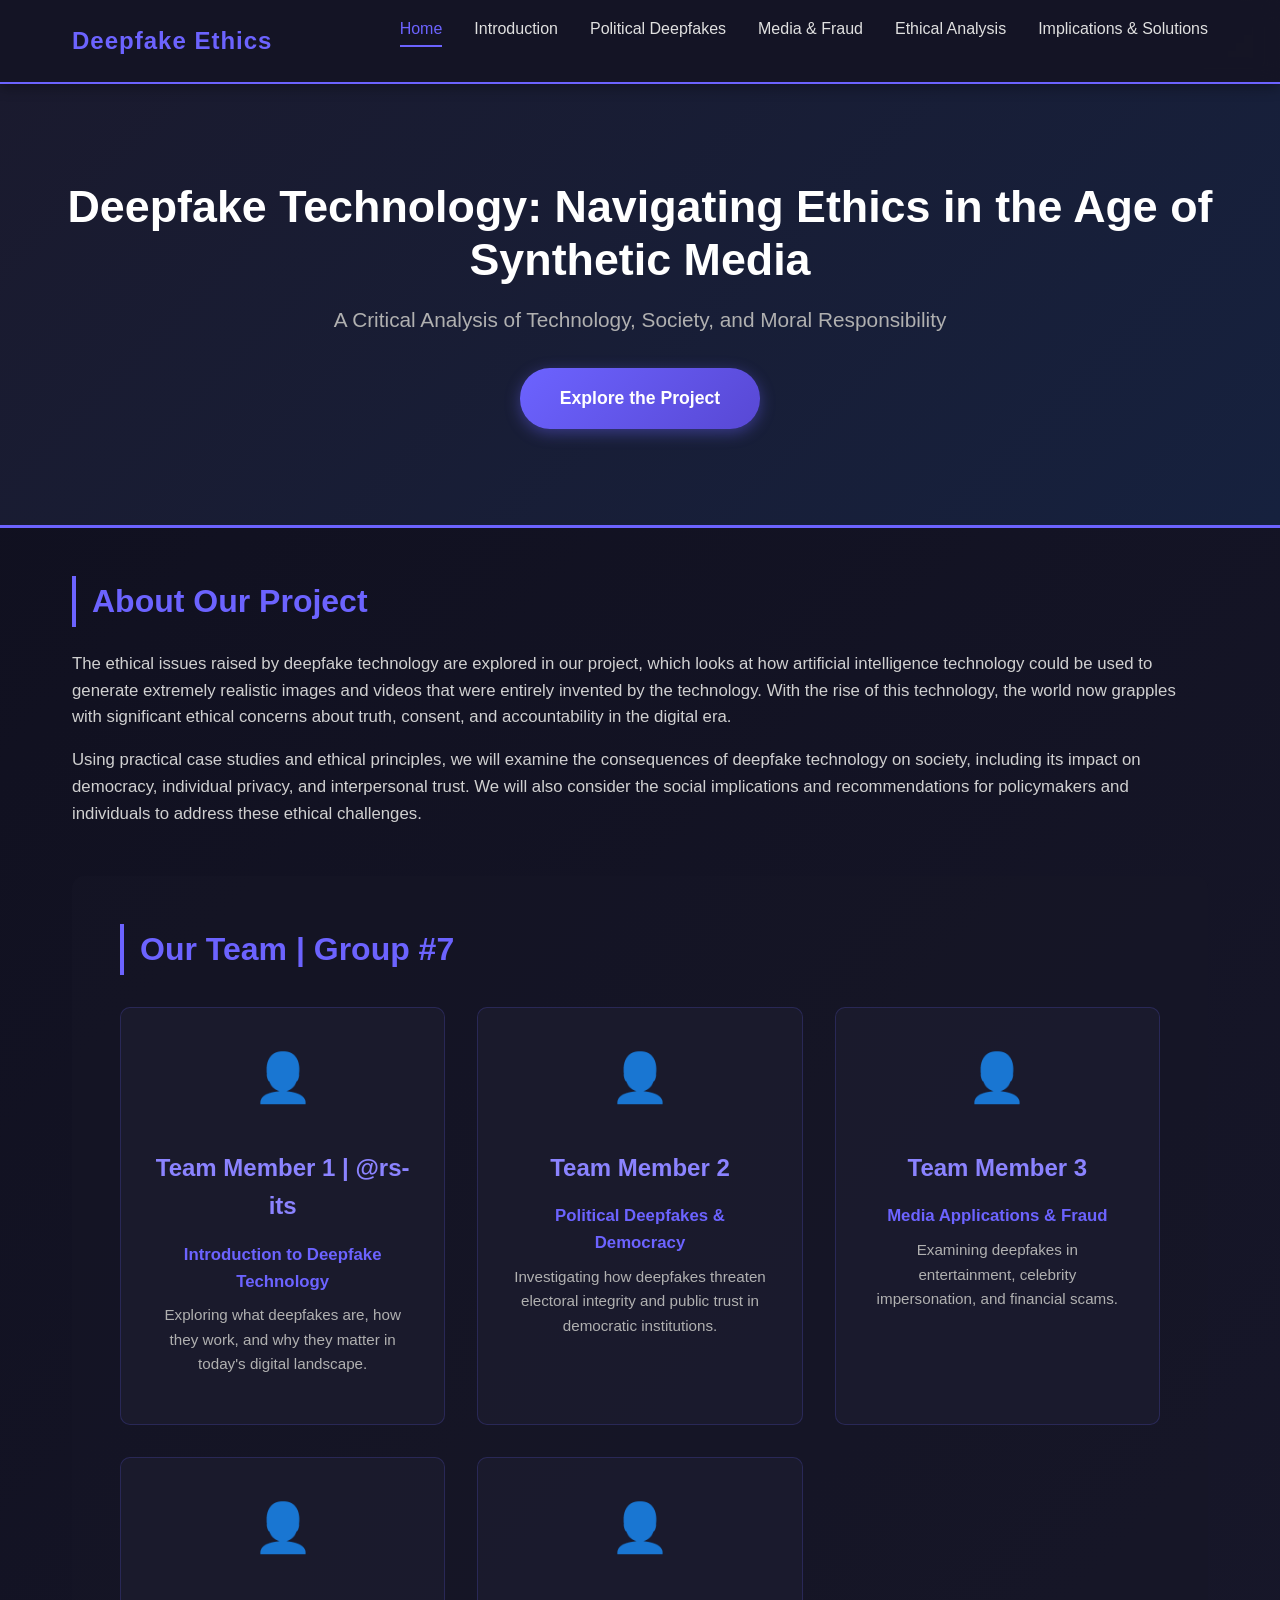
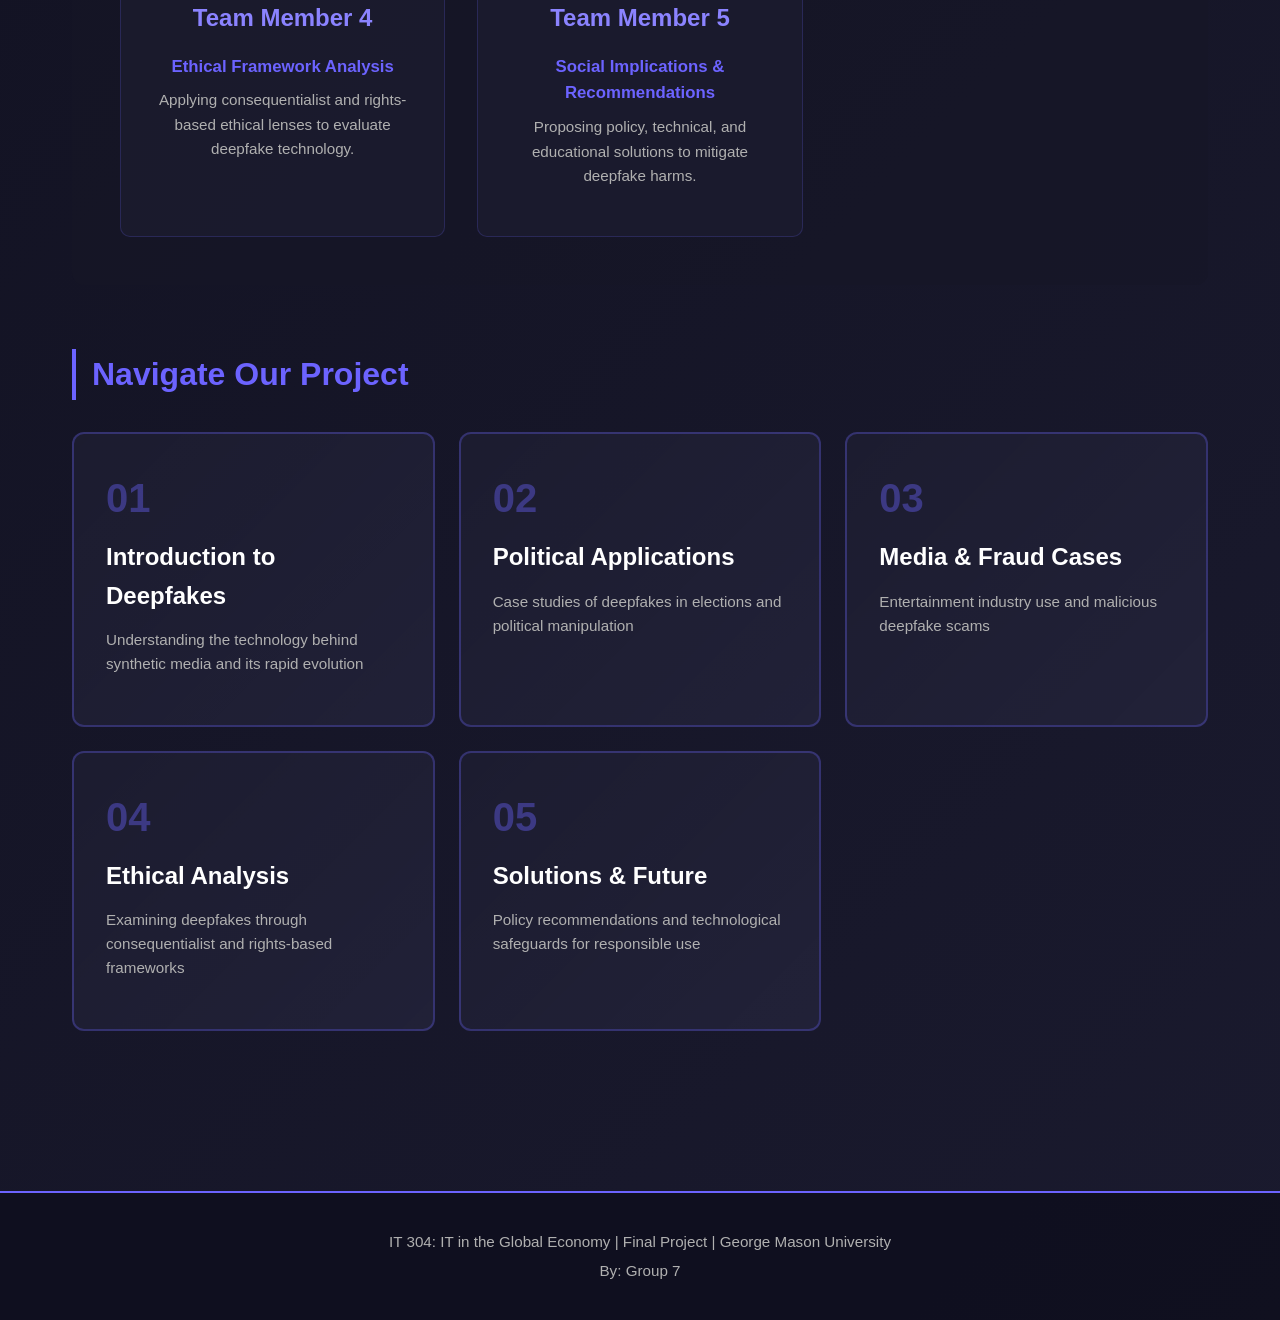
<file: index.html>
<!DOCTYPE html>
<html lang="en">
<head>
    <meta charset="UTF-8">
    <meta name="viewport" content="width=device-width, initial-scale=1.0">
    <title>Deepfake Technology: Ethics and Society | IT 304 Final Project</title>
    <link rel="stylesheet" href="styles.css">
</head>
<body>
    <nav class="navbar">
        <div class="nav-container">
            <div class="nav-logo">Deepfake Ethics</div>
            <ul class="nav-menu">
                <li><a href="index.html" class="active">Home</a></li>
                <li><a href="introduction.html">Introduction</a></li>
                <li><a href="application1.html">Political Deepfakes</a></li>
                <li><a href="application2.html">Media & Fraud</a></li>
                <li><a href="ethics.html">Ethical Analysis</a></li>
                <li><a href="recommendations.html">Implications & Solutions</a></li>
            </ul>
        </div>
    </nav>

    <div class="hero-section">
        <div class="hero-content">
            <h1>Deepfake Technology: Navigating Ethics in the Age of Synthetic Media</h1>
            <p class="hero-subtitle">A Critical Analysis of Technology, Society, and Moral Responsibility</p>
            <a href="introduction.html" class="cta-button">Explore the Project</a>
        </div>
    </div>

    <div class="container">
        <section class="about-section">
            <h2>About Our Project</h2>
            <p>The ethical issues raised by deepfake technology are explored in our project, which looks at how artificial intelligence technology could be used to generate extremely realistic images and videos that were entirely invented by the technology. With the rise of this technology, the world now grapples with significant ethical concerns about truth, consent, and accountability in the digital era.</p>
            
            <p>Using practical case studies and ethical principles, we will examine the consequences of deepfake technology on society, including its impact on democracy, individual privacy, and interpersonal trust. We will also consider the social implications and recommendations for policymakers and individuals to address these ethical challenges.</p>
        </section>

        <section class="team-section">
            <h2>Our Team | Group #7</h2>
            <div class="team-grid">
                <div class="team-member">
                    <div class="member-icon">👤</div>
                    <h3>Team Member 1 | @rs-its</h3>
                    <p class="member-role">Introduction to Deepfake Technology</p>
                    <p class="member-bio">Exploring what deepfakes are, how they work, and why they matter in today's digital landscape.</p>
                </div>

                <div class="team-member">
                    <div class="member-icon">👤</div>
                    <h3>Team Member 2</h3>
                    <p class="member-role">Political Deepfakes & Democracy</p>
                    <p class="member-bio">Investigating how deepfakes threaten electoral integrity and public trust in democratic institutions.</p>
                </div>

                <div class="team-member">
                    <div class="member-icon">👤</div>
                    <h3>Team Member 3</h3>
                    <p class="member-role">Media Applications & Fraud</p>
                    <p class="member-bio">Examining deepfakes in entertainment, celebrity impersonation, and financial scams.</p>
                </div>

                <div class="team-member">
                    <div class="member-icon">👤</div>
                    <h3>Team Member 4</h3>
                    <p class="member-role">Ethical Framework Analysis</p>
                    <p class="member-bio">Applying consequentialist and rights-based ethical lenses to evaluate deepfake technology.</p>
                </div>

                <div class="team-member">
                    <div class="member-icon">👤</div>
                    <h3>Team Member 5</h3>
                    <p class="member-role">Social Implications & Recommendations</p>
                    <p class="member-bio">Proposing policy, technical, and educational solutions to mitigate deepfake harms.</p>
                </div>
            </div>
        </section>

        <section class="navigation-section">
            <h2>Navigate Our Project</h2>
            <div class="nav-cards">
                <a href="introduction.html" class="nav-card">
                    <div class="card-number">01</div>
                    <h3>Introduction to Deepfakes</h3>
                    <p>Understanding the technology behind synthetic media and its rapid evolution</p>
                </a>

                <a href="application1.html" class="nav-card">
                    <div class="card-number">02</div>
                    <h3>Political Applications</h3>
                    <p>Case studies of deepfakes in elections and political manipulation</p>
                </a>

                <a href="application2.html" class="nav-card">
                    <div class="card-number">03</div>
                    <h3>Media & Fraud Cases</h3>
                    <p>Entertainment industry use and malicious deepfake scams</p>
                </a>

                <a href="ethics.html" class="nav-card">
                    <div class="card-number">04</div>
                    <h3>Ethical Analysis</h3>
                    <p>Examining deepfakes through consequentialist and rights-based frameworks</p>
                </a>

                <a href="recommendations.html" class="nav-card">
                    <div class="card-number">05</div>
                    <h3>Solutions & Future</h3>
                    <p>Policy recommendations and technological safeguards for responsible use</p>
                </a>
            </div>
        </section>
    </div>

    <footer>
        <p>IT 304: IT in the Global Economy | Final Project | George Mason University</p>
        <p>By: Group 7</p>
    </footer>
</body>
</html>
</file>
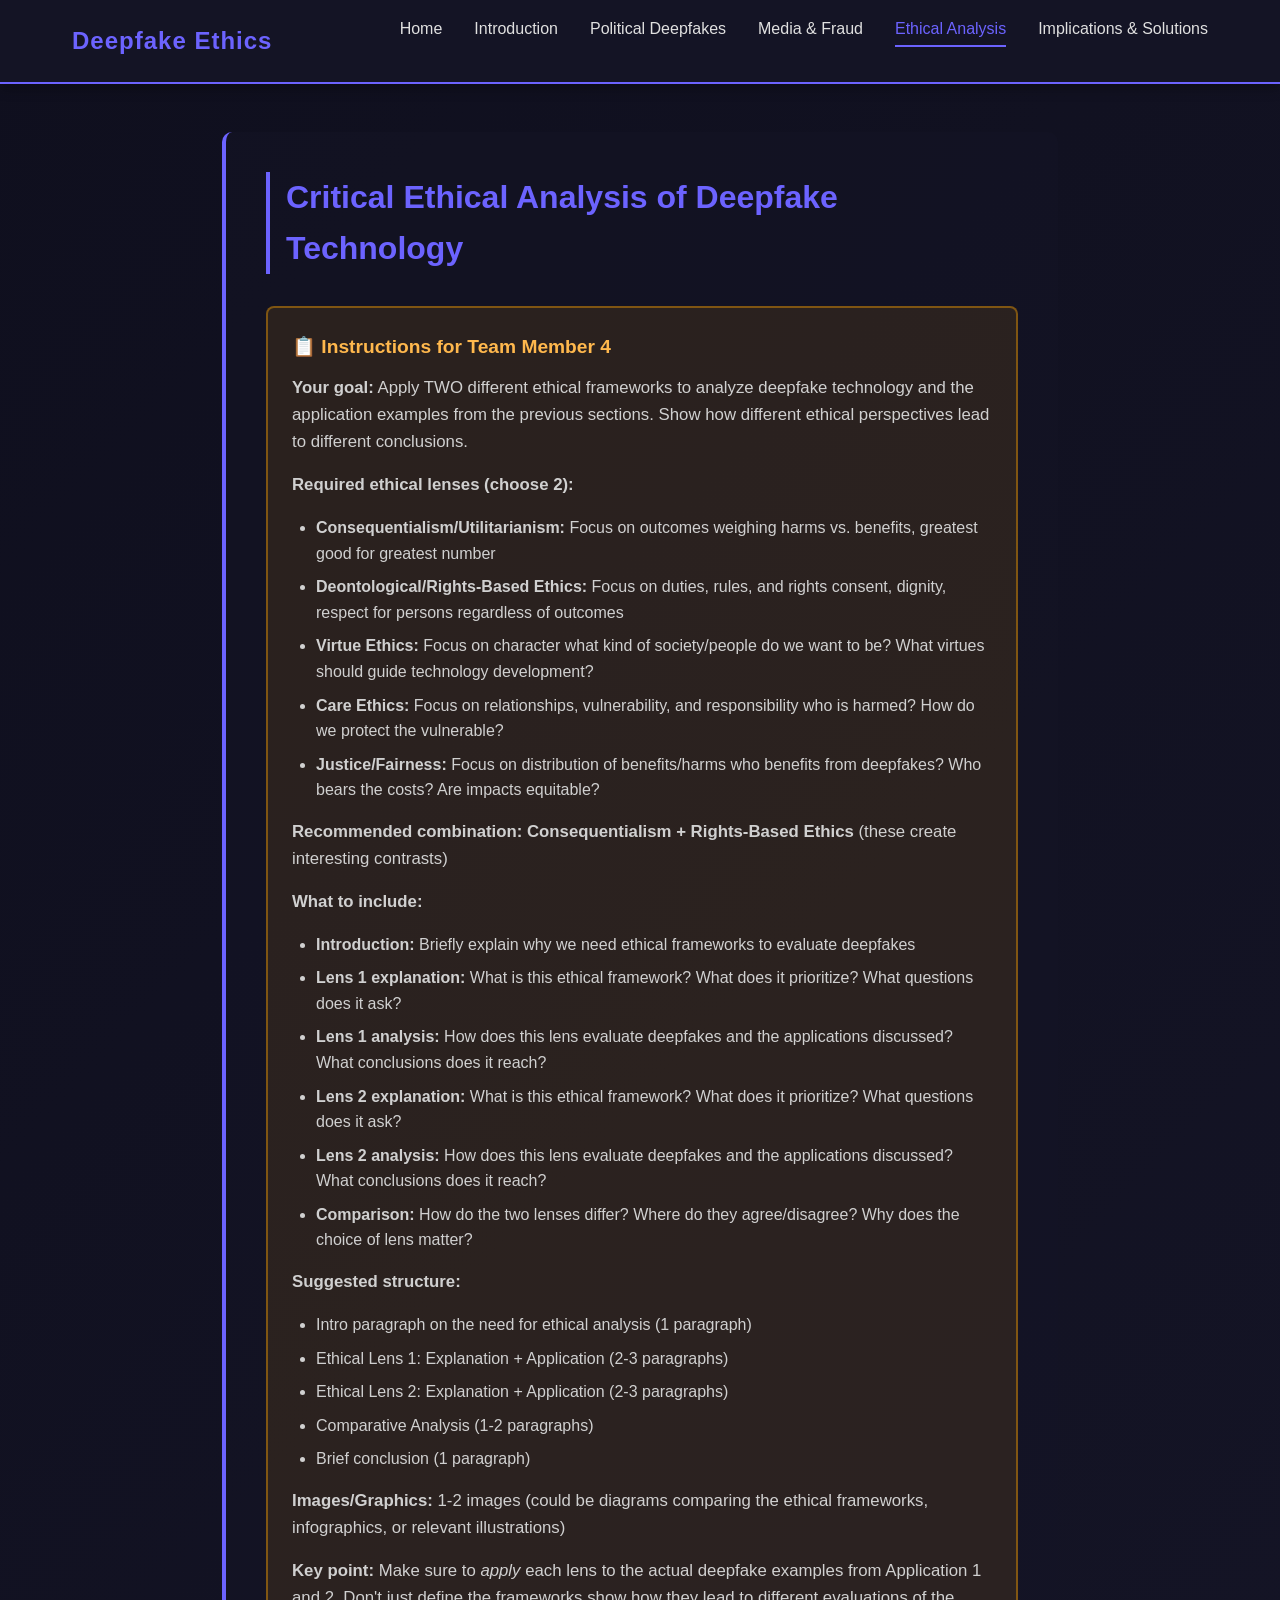
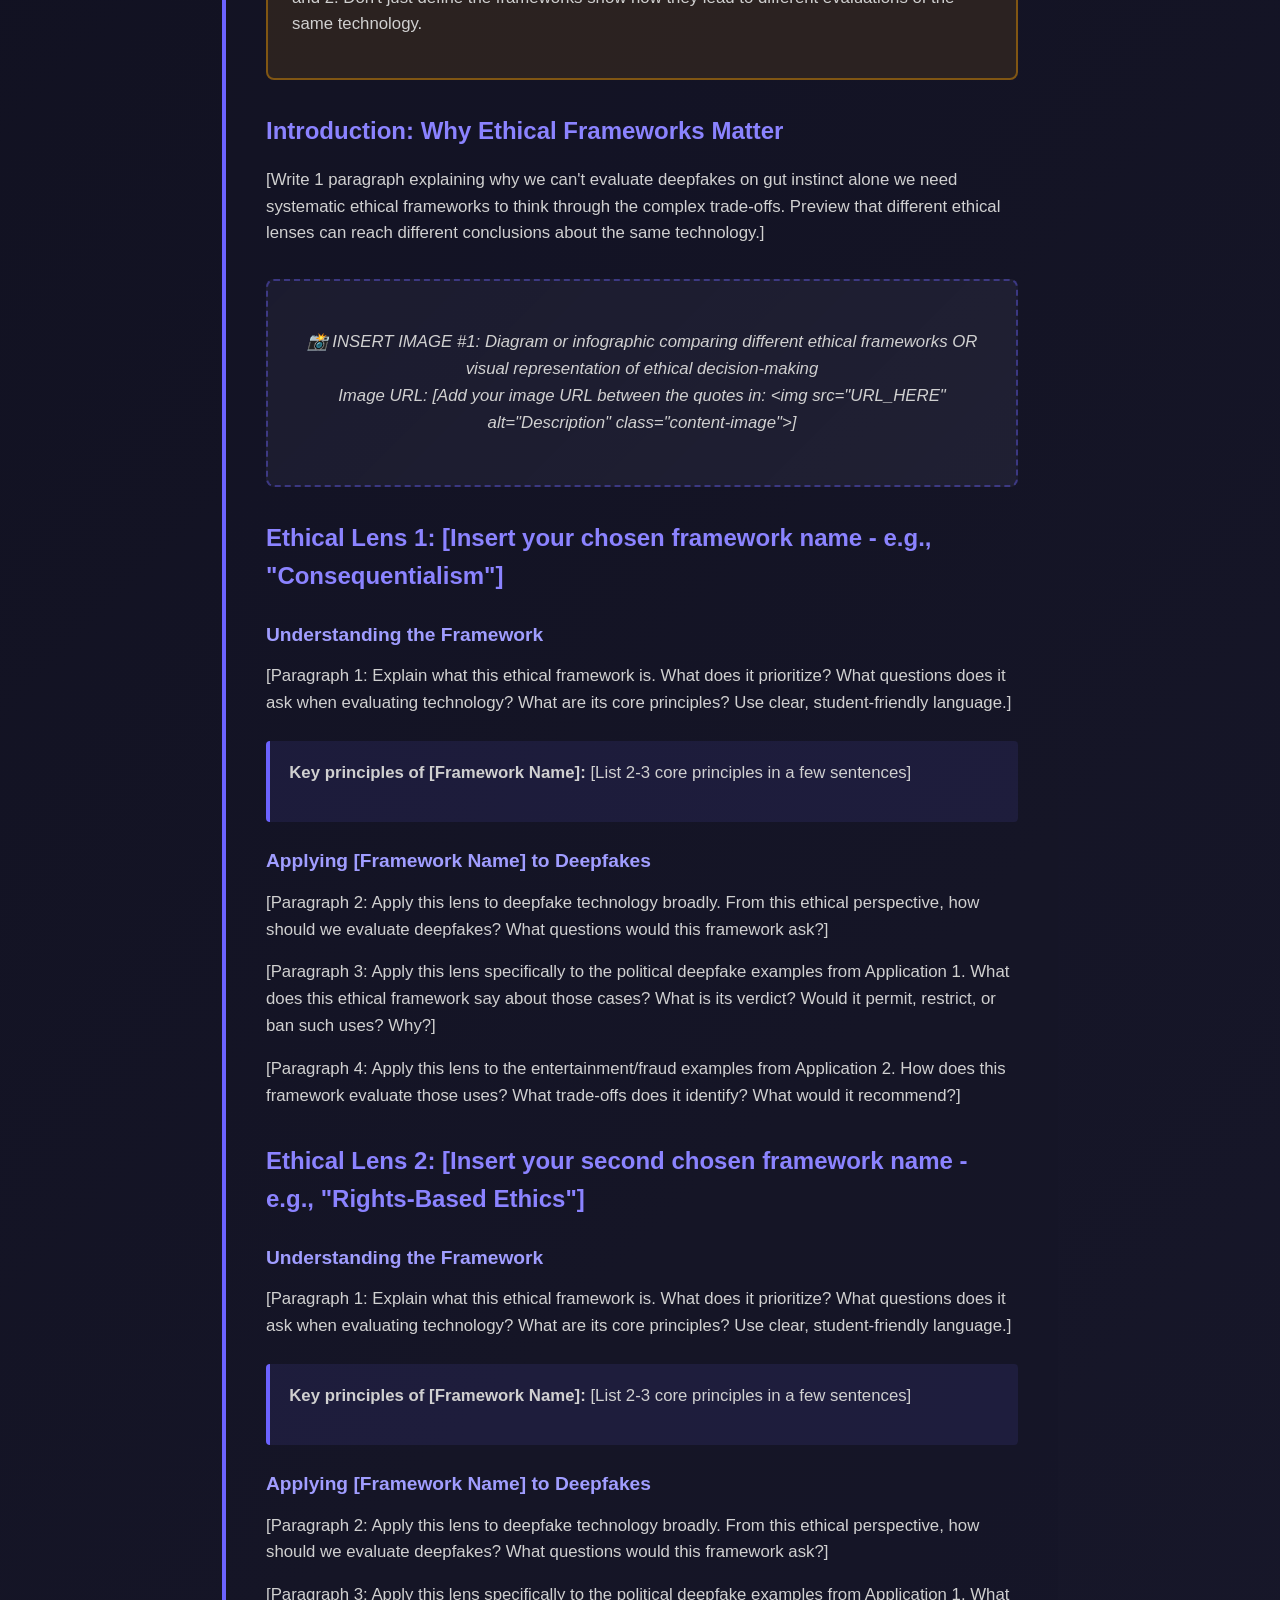
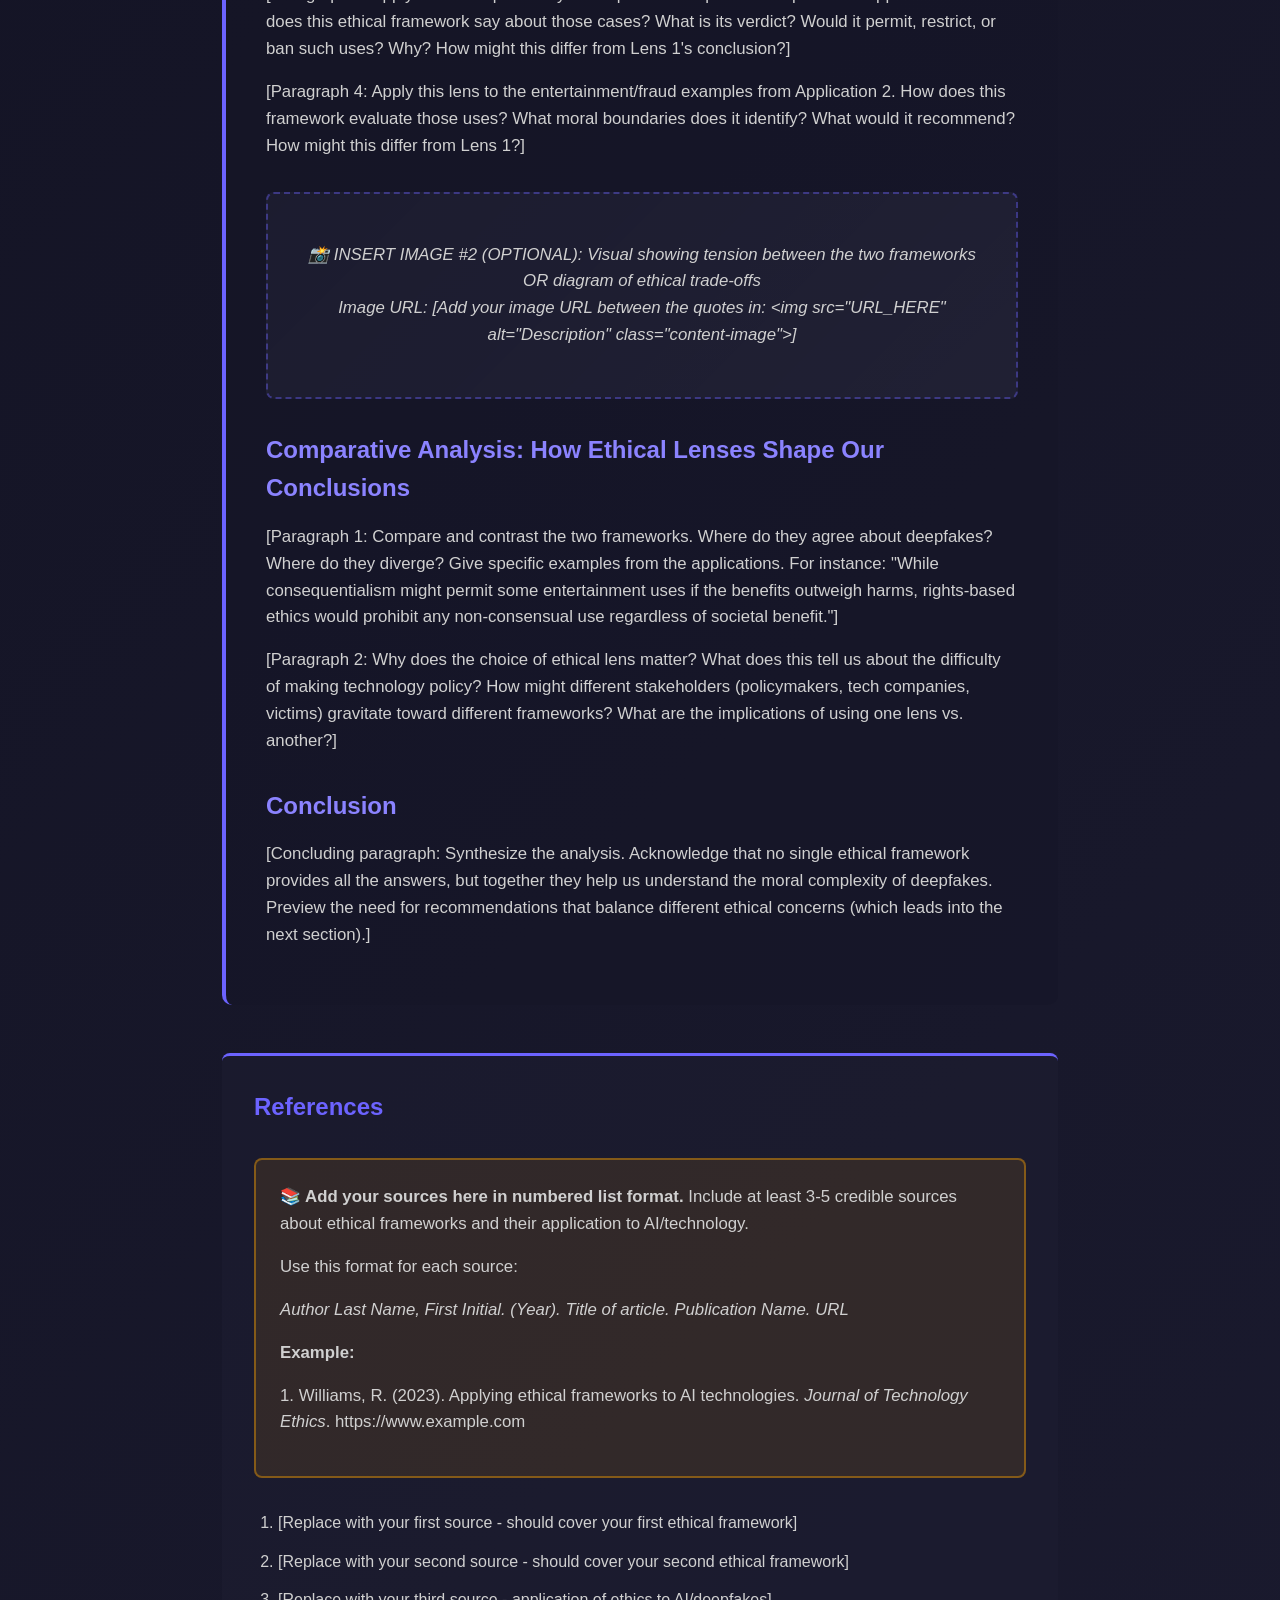
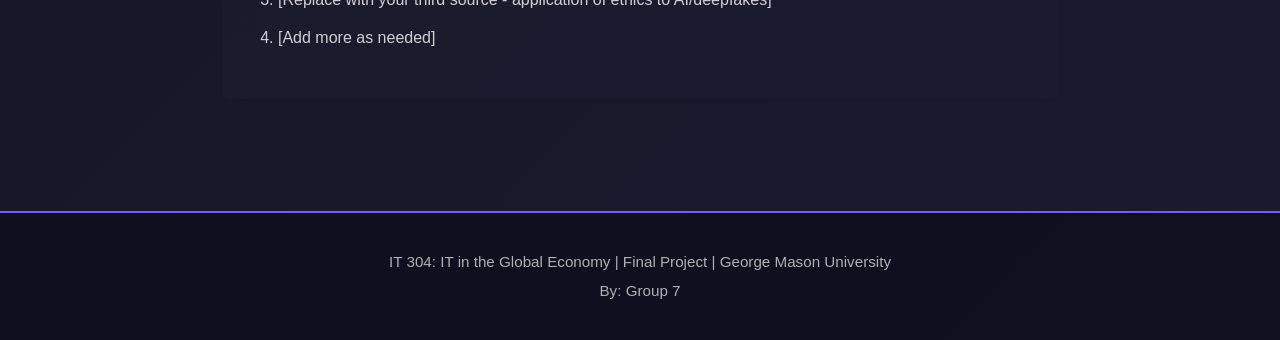
<file: ethics.html>
<!DOCTYPE html>
<html lang="en">
<head>
    <meta charset="UTF-8">
    <meta name="viewport" content="width=device-width, initial-scale=1.0">
    <title>Ethical Analysis | IT 304 Final Project</title>
    <link rel="stylesheet" href="styles.css">
</head>
<body>
    <nav class="navbar">
        <div class="nav-container">
            <div class="nav-logo">Deepfake Ethics</div>
            <ul class="nav-menu">
                <li><a href="index.html">Home</a></li>
                <li><a href="introduction.html">Introduction</a></li>
                <li><a href="application1.html">Political Deepfakes</a></li>
                <li><a href="application2.html">Media & Fraud</a></li>
                <li><a href="ethics.html" class="active">Ethical Analysis</a></li>
                <li><a href="recommendations.html">Implications & Solutions</a></li>
            </ul>
        </div>
    </nav>

    <div class="content-container">
        <section class="content-section">
            <h2>Critical Ethical Analysis of Deepfake Technology</h2>
            
            <!-- INSTRUCTION BOX FOR TEAMMATE -->
            <div class="template-instructions">
                <h4>📋 Instructions for Team Member 4</h4>
                <p><strong>Your goal:</strong> Apply TWO different ethical frameworks to analyze deepfake technology and the application examples from the previous sections. Show how different ethical perspectives lead to different conclusions.</p>
                
                <p><strong>Required ethical lenses (choose 2):</strong></p>
                <ul>
                    <li><strong>Consequentialism/Utilitarianism:</strong> Focus on outcomes weighing harms vs. benefits, greatest good for greatest number</li>
                    <li><strong>Deontological/Rights-Based Ethics:</strong> Focus on duties, rules, and rights consent, dignity, respect for persons regardless of outcomes</li>
                    <li><strong>Virtue Ethics:</strong> Focus on character what kind of society/people do we want to be? What virtues should guide technology development?</li>
                    <li><strong>Care Ethics:</strong> Focus on relationships, vulnerability, and responsibility who is harmed? How do we protect the vulnerable?</li>
                    <li><strong>Justice/Fairness:</strong> Focus on distribution of benefits/harms who benefits from deepfakes? Who bears the costs? Are impacts equitable?</li>
                </ul>
                
                <p><strong>Recommended combination: Consequentialism + Rights-Based Ethics</strong> (these create interesting contrasts)</p>
                
                <p><strong>What to include:</strong></p>
                <ul>
                    <li><strong>Introduction:</strong> Briefly explain why we need ethical frameworks to evaluate deepfakes</li>
                    <li><strong>Lens 1 explanation:</strong> What is this ethical framework? What does it prioritize? What questions does it ask?</li>
                    <li><strong>Lens 1 analysis:</strong> How does this lens evaluate deepfakes and the applications discussed? What conclusions does it reach?</li>
                    <li><strong>Lens 2 explanation:</strong> What is this ethical framework? What does it prioritize? What questions does it ask?</li>
                    <li><strong>Lens 2 analysis:</strong> How does this lens evaluate deepfakes and the applications discussed? What conclusions does it reach?</li>
                    <li><strong>Comparison:</strong> How do the two lenses differ? Where do they agree/disagree? Why does the choice of lens matter?</li>
                </ul>
                
                <p><strong>Suggested structure:</strong></p>
                <ul>
                    <li>Intro paragraph on the need for ethical analysis (1 paragraph)</li>
                    <li>Ethical Lens 1: Explanation + Application (2-3 paragraphs)</li>
                    <li>Ethical Lens 2: Explanation + Application (2-3 paragraphs)</li>
                    <li>Comparative Analysis (1-2 paragraphs)</li>
                    <li>Brief conclusion (1 paragraph)</li>
                </ul>
                
                <p><strong>Images/Graphics:</strong> 1-2 images (could be diagrams comparing the ethical frameworks, infographics, or relevant illustrations)</p>
                
                <p><strong>Key point:</strong> Make sure to <em>apply</em> each lens to the actual deepfake examples from Application 1 and 2. Don't just define the frameworks show how they lead to different evaluations of the same technology.</p>
            </div>

            <!-- TEMPLATE CONTENT STRUCTURE - REPLACE THIS SECTION -->
            <h3>Introduction: Why Ethical Frameworks Matter</h3>
            <p>[Write 1 paragraph explaining why we can't evaluate deepfakes on gut instinct alone we need systematic ethical frameworks to think through the complex trade-offs. Preview that different ethical lenses can reach different conclusions about the same technology.]</p>

            <!-- IMAGE PLACEHOLDER 1 -->
            <div class="image-placeholder">
                <p>📸 INSERT IMAGE #1: Diagram or infographic comparing different ethical frameworks OR visual representation of ethical decision-making</p>
                <p>Image URL: <em>[Add your image URL between the quotes in: &lt;img src="URL_HERE" alt="Description" class="content-image"&gt;]</em></p>
            </div>

            <h3>Ethical Lens 1: [Insert your chosen framework name - e.g., "Consequentialism"]</h3>
            
            <h4>Understanding the Framework</h4>
            <p>[Paragraph 1: Explain what this ethical framework is. What does it prioritize? What questions does it ask when evaluating technology? What are its core principles? Use clear, student-friendly language.]</p>
            
            <div class="highlight-box">
                <p><strong>Key principles of [Framework Name]:</strong> [List 2-3 core principles in a few sentences]</p>
            </div>

            <h4>Applying [Framework Name] to Deepfakes</h4>
            <p>[Paragraph 2: Apply this lens to deepfake technology broadly. From this ethical perspective, how should we evaluate deepfakes? What questions would this framework ask?]</p>

            <p>[Paragraph 3: Apply this lens specifically to the political deepfake examples from Application 1. What does this ethical framework say about those cases? What is its verdict? Would it permit, restrict, or ban such uses? Why?]</p>

            <p>[Paragraph 4: Apply this lens to the entertainment/fraud examples from Application 2. How does this framework evaluate those uses? What trade-offs does it identify? What would it recommend?]</p>

            <h3>Ethical Lens 2: [Insert your second chosen framework name - e.g., "Rights-Based Ethics"]</h3>
            
            <h4>Understanding the Framework</h4>
            <p>[Paragraph 1: Explain what this ethical framework is. What does it prioritize? What questions does it ask when evaluating technology? What are its core principles? Use clear, student-friendly language.]</p>
            
            <div class="highlight-box">
                <p><strong>Key principles of [Framework Name]:</strong> [List 2-3 core principles in a few sentences]</p>
            </div>

            <h4>Applying [Framework Name] to Deepfakes</h4>
            <p>[Paragraph 2: Apply this lens to deepfake technology broadly. From this ethical perspective, how should we evaluate deepfakes? What questions would this framework ask?]</p>

            <p>[Paragraph 3: Apply this lens specifically to the political deepfake examples from Application 1. What does this ethical framework say about those cases? What is its verdict? Would it permit, restrict, or ban such uses? Why? How might this differ from Lens 1's conclusion?]</p>

            <p>[Paragraph 4: Apply this lens to the entertainment/fraud examples from Application 2. How does this framework evaluate those uses? What moral boundaries does it identify? What would it recommend? How might this differ from Lens 1?]</p>

            <!-- IMAGE PLACEHOLDER 2 -->
            <div class="image-placeholder">
                <p>📸 INSERT IMAGE #2 (OPTIONAL): Visual showing tension between the two frameworks OR diagram of ethical trade-offs</p>
                <p>Image URL: <em>[Add your image URL between the quotes in: &lt;img src="URL_HERE" alt="Description" class="content-image"&gt;]</em></p>
            </div>

            <h3>Comparative Analysis: How Ethical Lenses Shape Our Conclusions</h3>
            <p>[Paragraph 1: Compare and contrast the two frameworks. Where do they agree about deepfakes? Where do they diverge? Give specific examples from the applications. For instance: "While consequentialism might permit some entertainment uses if the benefits outweigh harms, rights-based ethics would prohibit any non-consensual use regardless of societal benefit."]</p>

            <p>[Paragraph 2: Why does the choice of ethical lens matter? What does this tell us about the difficulty of making technology policy? How might different stakeholders (policymakers, tech companies, victims) gravitate toward different frameworks? What are the implications of using one lens vs. another?]</p>

            <h3>Conclusion</h3>
            <p>[Concluding paragraph: Synthesize the analysis. Acknowledge that no single ethical framework provides all the answers, but together they help us understand the moral complexity of deepfakes. Preview the need for recommendations that balance different ethical concerns (which leads into the next section).]</p>

        </section>

        <!-- REFERENCES TEMPLATE -->
        <div class="references">
            <h3>References</h3>
            <div class="template-instructions">
                <p><strong>📚 Add your sources here in numbered list format.</strong> Include at least 3-5 credible sources about ethical frameworks and their application to AI/technology.</p>
                <p>Use this format for each source:</p>
                <p><em>Author Last Name, First Initial. (Year). Title of article. Publication Name. URL</em></p>
                <p><strong>Example:</strong></p>
                <p>1. Williams, R. (2023). Applying ethical frameworks to AI technologies. <em>Journal of Technology Ethics</em>. https://www.example.com</p>
            </div>
            <ol>
                <li>[Replace with your first source - should cover your first ethical framework]</li>
                <li>[Replace with your second source - should cover your second ethical framework]</li>
                <li>[Replace with your third source - application of ethics to AI/deepfakes]</li>
                <li>[Add more as needed]</li>
            </ol>
        </div>
    </div>

    <footer>
        <p>IT 304: IT in the Global Economy | Final Project | George Mason University</p>
        <p>By: Group 7</p>
    </footer>
</body>
</html>
</file>
<file: styles.css>
/* ===========================
   GLOBAL STYLES & RESET
   =========================== */

* {
    margin: 0;
    padding: 0;
    box-sizing: border-box;
}

body {
    font-family: 'Segoe UI', Tahoma, Geneva, Verdana, sans-serif;
    background: linear-gradient(135deg, #0f0f1e 0%, #1a1a2e 100%);
    color: #e0e0e0;
    line-height: 1.6;
    min-height: 100vh;
}

/* ===========================
   NAVIGATION BAR
   =========================== */

.navbar {
    background: rgba(22, 22, 38, 0.95);
    -webkit-backdrop-filter: blur(10px);
    backdrop-filter: blur(10px);
    padding: 1rem 0;
    position: sticky;
    top: 0;
    z-index: 1000;
    border-bottom: 2px solid #6c63ff;
    box-shadow: 0 4px 12px rgba(0, 0, 0, 0.3);
}

.nav-container {
    max-width: 1200px;
    margin: 0 auto;
    display: flex;
    justify-content: space-between;
    align-items: center;
    padding: 0 2rem;
}

.nav-logo {
    font-size: 1.5rem;
    font-weight: bold;
    color: #6c63ff;
    letter-spacing: 1px;
}

.nav-menu {
    display: flex;
    list-style: none;
    gap: 2rem;
}

.nav-menu a {
    color: #e0e0e0;
    text-decoration: none;
    font-weight: 500;
    transition: color 0.3s ease;
    padding: 0.5rem 0;
    border-bottom: 2px solid transparent;
}

.nav-menu a:hover,
.nav-menu a.active {
    color: #6c63ff;
    border-bottom: 2px solid #6c63ff;
}

/* ===========================
   HERO SECTION (Landing Page)
   =========================== */

.hero-section {
    background: linear-gradient(135deg, #1a1a2e 0%, #16213e 100%);
    padding: 6rem 2rem;
    text-align: center;
    border-bottom: 3px solid #6c63ff;
}

.hero-content h1 {
    font-size: 2.8rem;
    color: #ffffff;
    margin-bottom: 1rem;
    line-height: 1.2;
}

.hero-subtitle {
    font-size: 1.3rem;
    color: #b0b0b0;
    margin-bottom: 2rem;
}

.cta-button {
    display: inline-block;
    background: linear-gradient(135deg, #6c63ff 0%, #5848d4 100%);
    color: white;
    padding: 1rem 2.5rem;
    border-radius: 30px;
    text-decoration: none;
    font-weight: 600;
    font-size: 1.1rem;
    transition: transform 0.3s ease, box-shadow 0.3s ease;
    box-shadow: 0 4px 15px rgba(108, 99, 255, 0.4);
}

.cta-button:hover {
    transform: translateY(-3px);
    box-shadow: 0 6px 20px rgba(108, 99, 255, 0.6);
}

/* ===========================
   CONTAINER & SECTIONS
   =========================== */

.container {
    max-width: 1200px;
    margin: 0 auto;
    padding: 3rem 2rem;
}

.content-container {
    max-width: 900px;
    margin: 0 auto;
    padding: 3rem 2rem;
}

section {
    margin-bottom: 3rem;
}

h2 {
    font-size: 2rem;
    color: #6c63ff;
    margin-bottom: 1.5rem;
    border-left: 4px solid #6c63ff;
    padding-left: 1rem;
}

h3 {
    font-size: 1.5rem;
    color: #8b83ff;
    margin-top: 2rem;
    margin-bottom: 1rem;
}

h4 {
    font-size: 1.2rem;
    color: #a09dff;
    margin-top: 1.5rem;
    margin-bottom: 0.8rem;
}

p {
    margin-bottom: 1rem;
    color: #d0d0d0;
    font-size: 1.05rem;
}

/* ===========================
   TEAM SECTION
   =========================== */

.team-section {
    background: rgba(22, 22, 38, 0.5);
    padding: 3rem;
    border-radius: 12px;
    margin-top: 3rem;
}

.team-grid {
    display: grid;
    grid-template-columns: repeat(auto-fit, minmax(250px, 1fr));
    gap: 2rem;
    margin-top: 2rem;
}

.team-member {
    background: rgba(30, 30, 50, 0.6);
    padding: 2rem;
    border-radius: 10px;
    text-align: center;
    border: 1px solid rgba(108, 99, 255, 0.2);
    transition: transform 0.3s ease, border-color 0.3s ease;
}

.team-member:hover {
    transform: translateY(-5px);
    border-color: rgba(108, 99, 255, 0.6);
}

.member-icon {
    font-size: 3rem;
    margin-bottom: 1rem;
}

.member-role {
    color: #6c63ff;
    font-weight: 600;
    margin: 0.5rem 0;
}

.member-bio {
    font-size: 0.95rem;
    color: #b0b0b0;
}

/* ===========================
   NAVIGATION CARDS
   =========================== */

.navigation-section {
    margin-top: 4rem;
}

.nav-cards {
    display: grid;
    grid-template-columns: repeat(auto-fit, minmax(280px, 1fr));
    gap: 1.5rem;
    margin-top: 2rem;
}

.nav-card {
    background: linear-gradient(135deg, rgba(30, 30, 50, 0.8) 0%, rgba(40, 40, 65, 0.6) 100%);
    padding: 2rem;
    border-radius: 12px;
    text-decoration: none;
    color: inherit;
    border: 2px solid rgba(108, 99, 255, 0.3);
    transition: all 0.3s ease;
    display: block;
}

.nav-card:hover {
    transform: translateY(-5px);
    border-color: #6c63ff;
    box-shadow: 0 8px 25px rgba(108, 99, 255, 0.3);
}

.card-number {
    font-size: 2.5rem;
    font-weight: bold;
    color: rgba(108, 99, 255, 0.4);
    margin-bottom: 0.5rem;
}

.nav-card h3 {
    color: #ffffff;
    margin-top: 0.5rem;
    margin-bottom: 0.8rem;
}

.nav-card p {
    font-size: 0.95rem;
    color: #b0b0b0;
}

/* ===========================
   CONTENT SECTIONS
   =========================== */

.content-section {
    background: rgba(22, 22, 38, 0.4);
    padding: 2.5rem;
    border-radius: 10px;
    margin-bottom: 2rem;
    border-left: 4px solid #6c63ff;
}

.intro-box {
    background: linear-gradient(135deg, rgba(108, 99, 255, 0.15) 0%, rgba(88, 72, 212, 0.1) 100%);
    border: 1px solid rgba(108, 99, 255, 0.3);
    padding: 1.5rem;
    border-radius: 8px;
    margin: 1.5rem 0;
}

.highlight-box {
    background: rgba(108, 99, 255, 0.1);
    border-left: 4px solid #6c63ff;
    padding: 1.2rem;
    margin: 1.5rem 0;
    border-radius: 4px;
}

.image-placeholder {
    background: linear-gradient(135deg, rgba(30, 30, 50, 0.8) 0%, rgba(40, 40, 60, 0.6) 100%);
    border: 2px dashed rgba(108, 99, 255, 0.4);
    padding: 3rem 2rem;
    text-align: center;
    border-radius: 8px;
    margin: 2rem 0;
    color: #8b83ff;
}

.image-placeholder p {
    margin: 0;
    font-style: italic;
}

/* For actual images when added */
.content-image {
    width: 100%;
    max-width: 700px;
    height: auto;
    border-radius: 8px;
    margin: 2rem 0;
    box-shadow: 0 4px 15px rgba(0, 0, 0, 0.5);
    border: 2px solid rgba(108, 99, 255, 0.2);
}

/* ===========================
   TEMPLATE INSTRUCTIONS
   =========================== */

.template-instructions {
    background: rgba(255, 165, 0, 0.1);
    border: 2px solid rgba(255, 165, 0, 0.4);
    padding: 1.5rem;
    border-radius: 8px;
    margin: 2rem 0;
}

.template-instructions h4 {
    color: #ffb84d;
    margin-top: 0;
}

.template-instructions ul {
    margin-left: 1.5rem;
    color: #ffd699;
}

.template-instructions li {
    margin-bottom: 0.5rem;
}

/* ===========================
   REFERENCES SECTION
   =========================== */

.references {
    background: rgba(30, 30, 50, 0.5);
    padding: 2rem;
    border-radius: 8px;
    margin-top: 3rem;
    border-top: 3px solid #6c63ff;
}

.references h3 {
    color: #6c63ff;
    margin-top: 0;
}

.references ol {
    margin-left: 1.5rem;
    color: #c0c0c0;
}

.references li {
    margin-bottom: 0.8rem;
    line-height: 1.6;
}

.references a {
    color: #8b83ff;
    text-decoration: none;
    transition: color 0.3s ease;
}

.references a:hover {
    color: #6c63ff;
    text-decoration: underline;
}

/* ===========================
   LISTS
   =========================== */

ul, ol {
    margin-left: 2rem;
    margin-bottom: 1rem;
}

li {
    margin-bottom: 0.5rem;
    color: #d0d0d0;
}

/* ===========================
   FOOTER
   =========================== */

footer {
    background: rgba(15, 15, 30, 0.9);
    text-align: center;
    padding: 2rem;
    margin-top: 4rem;
    border-top: 2px solid #6c63ff;
}

footer p {
    margin: 0.3rem 0;
    color: #b0b0b0;
    font-size: 0.95rem;
}

/* ===========================
   RESPONSIVE DESIGN
   =========================== */

@media (max-width: 768px) {
    .nav-menu {
        flex-direction: column;
        gap: 1rem;
    }
    
    .nav-container {
        flex-direction: column;
        gap: 1rem;
    }
    
    .hero-content h1 {
        font-size: 2rem;
    }
    
    .hero-subtitle {
        font-size: 1.1rem;
    }
    
    .team-grid,
    .nav-cards {
        grid-template-columns: 1fr;
    }
    
    .container,
    .content-container {
        padding: 2rem 1rem;
    }
}
</file>
